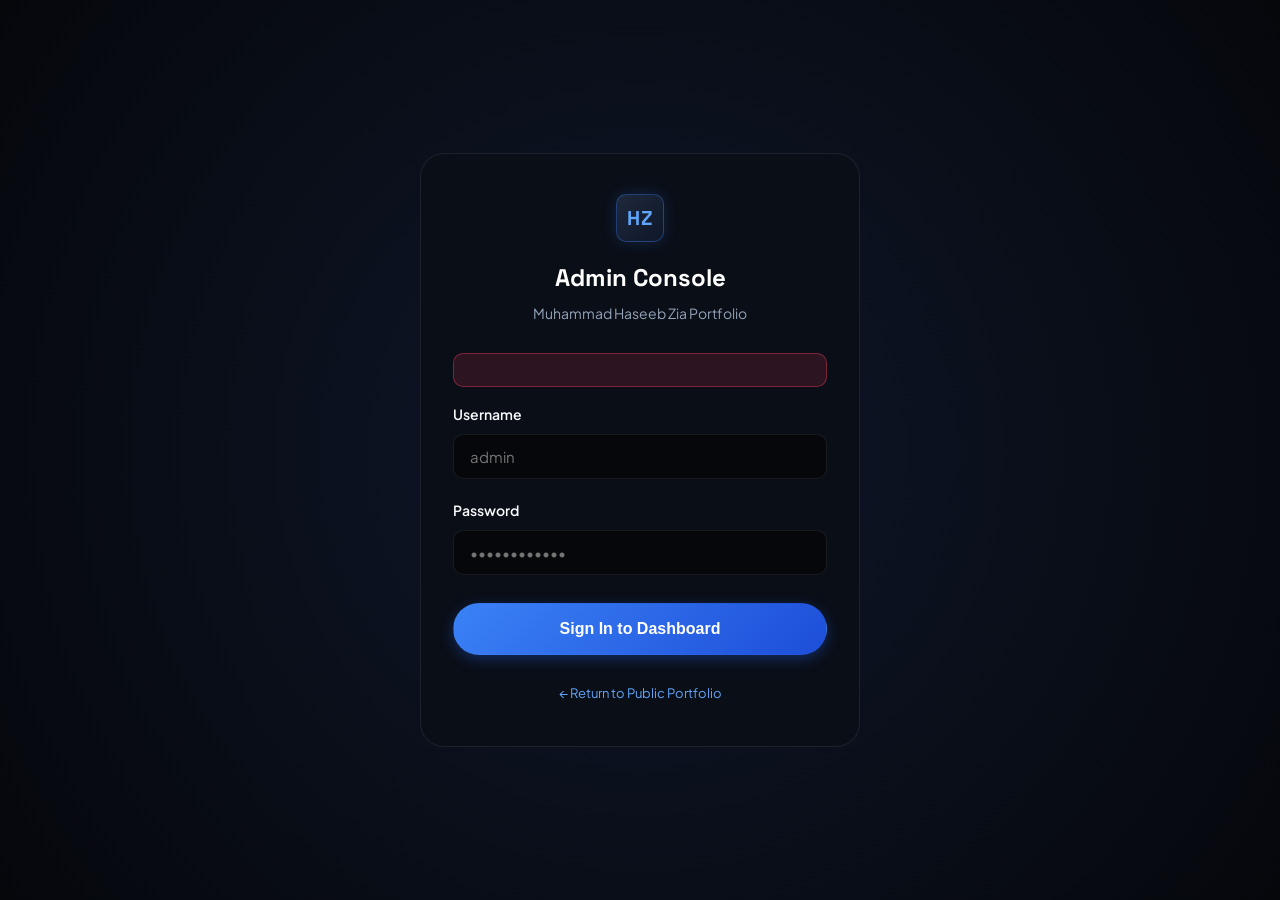
<file: admin.html>
<!DOCTYPE html>
<html lang="en" class="dark">
<head>
  <meta charset="UTF-8" />
  <meta name="viewport" content="width=device-width, initial-scale=1.0" />
  <title>Admin Dashboard | Muhammad Haseeb Zia Portfolio</title>
  <link rel="icon" type="image/svg+xml" href="assets/favicon.svg" />
  <link rel="stylesheet" href="css/design-system.css" />
  <style>
    .admin-container {
      max-width: 1300px;
      margin: 0 auto;
      padding: 24px;
    }
    .metrics-grid {
      display: grid;
      grid-template-columns: repeat(auto-fit, minmax(200px, 1fr));
      gap: 20px;
      margin-bottom: 32px;
    }
    .metric-card {
      background: var(--bg-surface);
      border: 1px solid var(--border-subtle);
      border-radius: var(--radius-md);
      padding: 20px;
      display: flex;
      flex-direction: column;
    }
    .metric-num {
      font-family: var(--font-display);
      font-size: 2rem;
      font-weight: 700;
      color: var(--accent-blue-light);
      margin-top: 4px;
    }
    .metric-title {
      font-size: 0.8125rem;
      text-transform: uppercase;
      letter-spacing: 0.05em;
      color: var(--text-dim);
    }
    .table-container {
      background: var(--bg-surface);
      border: 1px solid var(--border-subtle);
      border-radius: var(--radius-lg);
      overflow-x: auto;
      box-shadow: var(--shadow-sm);
    }
    .action-bar {
      display: flex;
      justify-content: space-between;
      align-items: center;
      margin-bottom: 20px;
      flex-wrap: wrap;
      gap: 16px;
    }
  </style>
</head>
<body class="admin-body">

  <!-- ==================== LOGIN SCREEN ==================== -->
  <div id="admin-login-screen" style="display: flex; min-height: 100vh; align-items: center; justify-content: center; padding: 24px; background: radial-gradient(circle at center, #0F172A 0%, #05070B 100%);">
    <div class="card card-glow" style="width: 100%; max-width: 440px; padding: 40px 32px;">
      <div style="text-align: center; margin-bottom: 28px;">
        <div class="brand-icon" style="margin: 0 auto 16px; width: 48px; height: 48px; font-size: 1.25rem;">HZ</div>
        <h1 style="font-size: 1.5rem; color: #FFFFFF; font-weight: 700;">Admin Console</h1>
        <p style="font-size: 0.875rem; color: var(--text-muted); margin-top: 4px;">Muhammad Haseeb Zia Portfolio</p>
      </div>

      <div id="login-error-msg" class="form-status-banner error" style="margin-bottom: 16px;"></div>

      <form id="admin-login-form">
        <div class="form-group">
          <label for="login-username" class="form-label">Username</label>
          <input type="text" id="login-username" class="form-control" placeholder="admin" required autocomplete="username" />
        </div>
        <div class="form-group">
          <label for="login-password" class="form-label">Password</label>
          <input type="password" id="login-password" class="form-control" placeholder="••••••••••••" required autocomplete="current-password" />
        </div>
        <button type="submit" id="login-submit-btn" class="btn btn-primary btn-lg" style="width: 100%; margin-top: 8px;">
          Sign In to Dashboard
        </button>
      </form>

      <div style="margin-top: 24px; text-align: center;">
        <a href="/" style="font-size: 0.8125rem; color: var(--accent-blue-light); text-decoration: none;">&larr; Return to Public Portfolio</a>
      </div>
    </div>
  </div>

  <!-- ==================== DASHBOARD SCREEN ==================== -->
  <div id="admin-dashboard-screen" style="display: none;">
    <!-- Top Header -->
    <header class="admin-header">
      <div style="display: flex; align-items: center; gap: 14px;">
        <div class="brand-icon" style="width: 36px; height: 36px; font-size: 1rem;">HZ</div>
        <div>
          <span style="font-family: var(--font-display); font-weight: 700; color: #FFFFFF; font-size: 1rem;">Haseeb Zia Admin</span>
          <span style="font-size: 0.75rem; color: #34D399; margin-left: 8px;">● Production Active</span>
        </div>
      </div>

      <div style="display: flex; align-items: center; gap: 16px;">
        <a href="/" target="_blank" class="btn btn-secondary btn-sm">
          <svg width="14" height="14" viewBox="0 0 24 24" fill="none" stroke="currentColor" stroke-width="2">
            <path d="M18 13v6a2 2 0 0 1-2 2H5a2 2 0 0 1-2-2V8a2 2 0 0 1 2-2h6"></path>
            <polyline points="15 3 21 3 21 9"></polyline>
            <line x1="10" y1="14" x2="21" y2="3"></line>
          </svg>
          View Live Portfolio
        </a>
        <div style="font-size: 0.875rem; color: var(--text-muted); display: flex; align-items: center; gap: 8px;">
          <span id="admin-user-display">Admin</span>
          <button id="admin-logout-btn" class="btn btn-sm" style="background: rgba(239, 68, 68, 0.15); color: #FCA5A5; border: 1px solid rgba(239, 68, 68, 0.3);">
            Log Out
          </button>
        </div>
      </div>
    </header>

    <!-- Navigation Tabs -->
    <nav class="admin-tabs" role="tablist">
      <button class="admin-tab active" data-tab="overview" role="tab">
        📊 Overview
      </button>
      <button class="admin-tab" data-tab="projects" role="tab">
        📁 Projects
      </button>
      <button class="admin-tab" data-tab="skills" role="tab">
        ⚡ Skills
      </button>
      <button class="admin-tab" data-tab="experience" role="tab">
        💼 Experience
      </button>
      <button class="admin-tab" data-tab="education" role="tab">
        🎓 Education
      </button>
      <button class="admin-tab" data-tab="messages" role="tab">
        ✉️ Contact Messages <span id="unread-msg-badge" style="display:none; background:#EF4444; color:#fff; font-size:0.6875rem; padding:1px 6px; border-radius:999px;">0</span>
      </button>
      <button class="admin-tab" data-tab="settings" role="tab">
        ⚙️ Site Settings
      </button>
    </nav>

    <!-- Main Container -->
    <main class="admin-container">

      <!-- 1. OVERVIEW TAB -->
      <section id="tab-pane-overview" class="admin-tab-pane active">
        <h2 style="font-size: 1.5rem; color: var(--text-main); margin-bottom: 24px;">Platform Summary & Quick Stats</h2>
        <div class="metrics-grid">
          <div class="metric-card">
            <span class="metric-title">Total Projects</span>
            <span class="metric-num" id="ov-projects">-</span>
          </div>
          <div class="metric-card">
            <span class="metric-title">Core Skills</span>
            <span class="metric-num" id="ov-skills">-</span>
          </div>
          <div class="metric-card">
            <span class="metric-title">Experience Roles</span>
            <span class="metric-num" id="ov-exp">-</span>
          </div>
          <div class="metric-card">
            <span class="metric-title">Education Entries</span>
            <span class="metric-num" id="ov-edu">-</span>
          </div>
          <div class="metric-card">
            <span class="metric-title">Total Inquiries</span>
            <span class="metric-num" id="ov-msgs-total">-</span>
          </div>
          <div class="metric-card" style="border-color: rgba(59, 130, 246, 0.4);">
            <span class="metric-title">Unread Messages</span>
            <span class="metric-num" id="ov-msgs-unread" style="color: #60A5FA;">-</span>
          </div>
        </div>

        <div style="background: var(--bg-surface); border: 1px solid var(--border-subtle); border-radius: var(--radius-lg); padding: 24px;">
          <h3 style="font-size: 1.125rem; color: #FFFFFF; margin-bottom: 12px;">Quick Operations</h3>
          <p style="color: var(--text-muted); font-size: 0.9375rem; margin-bottom: 20px;">
            Use the tabs above to manage all portfolio content in real-time. Any changes made here are instantly committed to SQLite and rendered on the live portfolio.
          </p>
          <div style="display: flex; gap: 12px; flex-wrap: wrap;">
            <button class="btn btn-primary btn-sm" onclick="openAddProjectModal()">+ Add New Project</button>
            <button class="btn btn-secondary btn-sm" onclick="openAddSkillModal()">+ Add New Skill</button>
            <button class="btn btn-secondary btn-sm" onclick="openAddExpModal()">+ Add Experience Role</button>
            <button class="btn btn-secondary btn-sm" onclick="openAddEduModal()">+ Add Education Entry</button>
          </div>
        </div>
      </section>

      <!-- 2. PROJECTS TAB -->
      <section id="tab-pane-projects" class="admin-tab-pane">
        <div class="action-bar">
          <div>
            <h2 style="font-size: 1.5rem; color: var(--text-main);">Projects & Portfolio Work</h2>
            <p style="font-size: 0.875rem; color: var(--text-muted);">Manage portfolio showcase items, featured flags, and placeholder status.</p>
          </div>
          <button class="btn btn-primary" onclick="openAddProjectModal()">+ Add Project</button>
        </div>

        <div class="table-container">
          <table class="admin-table">
            <thead>
              <tr>
                <th>Title</th>
                <th>Category</th>
                <th>Technologies</th>
                <th>Featured</th>
                <th>Status</th>
                <th>Actions</th>
              </tr>
            </thead>
            <tbody id="projects-table-body"></tbody>
          </table>
        </div>
      </section>

      <!-- 3. SKILLS TAB -->
      <section id="tab-pane-skills" class="admin-tab-pane">
        <div class="action-bar">
          <div>
            <h2 style="font-size: 1.5rem; color: var(--text-main);">Skills & Competencies</h2>
            <p style="font-size: 0.875rem; color: var(--text-muted);">Edit skill names, categories, proficiency labels, and descriptions.</p>
          </div>
          <button class="btn btn-primary" onclick="openAddSkillModal()">+ Add Skill</button>
        </div>

        <div class="table-container">
          <table class="admin-table">
            <thead>
              <tr>
                <th>Category</th>
                <th>Skill Name</th>
                <th>Proficiency</th>
                <th>Description</th>
                <th>Actions</th>
              </tr>
            </thead>
            <tbody id="skills-table-body"></tbody>
          </table>
        </div>
      </section>

      <!-- 4. EXPERIENCE TAB -->
      <section id="tab-pane-experience" class="admin-tab-pane">
        <div class="action-bar">
          <div>
            <h2 style="font-size: 1.5rem; color: var(--text-main);">Experience & Leadership</h2>
            <p style="font-size: 0.875rem; color: var(--text-muted);">Update professional and institutional roles, dates, and responsibilities.</p>
          </div>
          <button class="btn btn-primary" onclick="openAddExpModal()">+ Add Experience</button>
        </div>

        <div class="table-container">
          <table class="admin-table">
            <thead>
              <tr>
                <th>Role</th>
                <th>Organization</th>
                <th>Period</th>
                <th>Location</th>
                <th>Actions</th>
              </tr>
            </thead>
            <tbody id="experience-table-body"></tbody>
          </table>
        </div>
      </section>

      <!-- 5. EDUCATION TAB -->
      <section id="tab-pane-education" class="admin-tab-pane">
        <div class="action-bar">
          <div>
            <h2 style="font-size: 1.5rem; color: var(--text-main);">Education & Qualifications</h2>
            <p style="font-size: 0.875rem; color: var(--text-muted);">Manage university studies, CA progression, and academic records.</p>
          </div>
          <button class="btn btn-primary" onclick="openAddEduModal()">+ Add Qualification</button>
        </div>

        <div class="table-container">
          <table class="admin-table">
            <thead>
              <tr>
                <th>Degree / Qualification</th>
                <th>Institution</th>
                <th>Period</th>
                <th>Status / Marks</th>
                <th>Actions</th>
              </tr>
            </thead>
            <tbody id="education-table-body"></tbody>
          </table>
        </div>
      </section>

      <!-- 6. MESSAGES TAB -->
      <section id="tab-pane-messages" class="admin-tab-pane">
        <div class="action-bar">
          <div>
            <h2 style="font-size: 1.5rem; color: var(--text-main);">Client & Visitor Inquiries</h2>
            <p style="font-size: 0.875rem; color: var(--text-muted);">Inquiries submitted through the portfolio contact form.</p>
          </div>
        </div>

        <div class="table-container">
          <table class="admin-table">
            <thead>
              <tr>
                <th>Sender</th>
                <th>Email</th>
                <th>Subject</th>
                <th>Date</th>
                <th>Status</th>
                <th>Actions</th>
              </tr>
            </thead>
            <tbody id="messages-table-body"></tbody>
          </table>
        </div>
      </section>

      <!-- 7. SETTINGS TAB -->
      <section id="tab-pane-settings" class="admin-tab-pane">
        <div class="action-bar">
          <div>
            <h2 style="font-size: 1.5rem; color: var(--text-main);">Global Site Settings & Hero Copy</h2>
            <p style="font-size: 0.875rem; color: var(--text-muted);">Live updates to personal brand headlines, contact channels, and story paragraphs.</p>
          </div>
        </div>

        <div class="card card-glow" style="max-width: 800px;">
          <form id="settings-form">
            <div class="form-group">
              <label for="set-person-name" class="form-label">Full Name</label>
              <input type="text" id="set-person-name" class="form-control" required />
            </div>

            <div class="form-group">
              <label for="set-headline" class="form-label">Professional Headline</label>
              <input type="text" id="set-headline" class="form-control" required />
            </div>

            <div class="form-group">
              <label for="set-tagline" class="form-label">Tagline</label>
              <input type="text" id="set-tagline" class="form-control" />
            </div>

            <div class="form-group">
              <label for="set-hero-intro" class="form-label">Hero Introduction Paragraph</label>
              <textarea id="set-hero-intro" class="form-control" style="min-height: 90px;" required></textarea>
            </div>

            <div style="display: grid; grid-template-columns: 1fr 1fr; gap: 16px;">
              <div class="form-group">
                <label for="set-email" class="form-label">Primary Email</label>
                <input type="email" id="set-email" class="form-control" required />
              </div>
              <div class="form-group">
                <label for="set-phone" class="form-label">Phone & WhatsApp</label>
                <input type="text" id="set-phone" class="form-control" required />
              </div>
            </div>

            <div class="form-group">
              <label for="set-location" class="form-label">Location</label>
              <input type="text" id="set-location" class="form-control" required />
            </div>

            <div class="form-group">
              <label for="set-about-p1" class="form-label">About Story — Paragraph 1</label>
              <textarea id="set-about-p1" class="form-control" style="min-height: 90px;"></textarea>
            </div>

            <div class="form-group">
              <label for="set-about-p2" class="form-label">About Story — Paragraph 2</label>
              <textarea id="set-about-p2" class="form-control" style="min-height: 90px;"></textarea>
            </div>

            <div class="form-group">
              <label for="set-about-p3" class="form-label">About Story — Paragraph 3</label>
              <textarea id="set-about-p3" class="form-control" style="min-height: 90px;"></textarea>
            </div>

            <button type="submit" id="save-settings-btn" class="btn btn-primary btn-lg" style="margin-top: 16px;">
              Save All Changes
            </button>
          </form>
        </div>
      </section>

    </main>
  </div>

  <!-- ==================== MODALS ==================== -->

  <!-- Project Modal -->
  <div id="admin-project-modal" class="modal-backdrop">
    <div class="modal-dialog">
      <div class="modal-header">
        <h3 id="project-modal-title" style="color:#FFF;">Add Project</h3>
        <button class="modal-close" style="background:transparent; border:none; color:var(--text-muted); cursor:pointer; font-size:1.5rem;">&times;</button>
      </div>
      <form id="project-form">
        <div class="modal-body">
          <input type="hidden" id="project-id-input" />
          <div class="form-group">
            <label for="proj-title" class="form-label">Project Title *</label>
            <input type="text" id="proj-title" class="form-control" required />
          </div>
          <div class="form-group">
            <label for="proj-category" class="form-label">Category *</label>
            <input type="text" id="proj-category" class="form-control" placeholder="e.g. Accounting & Finance" required />
          </div>
          <div class="form-group">
            <label for="proj-desc" class="form-label">Description *</label>
            <textarea id="proj-desc" class="form-control" style="min-height:80px;" required></textarea>
          </div>
          <div class="form-group">
            <label for="proj-tech" class="form-label">Technologies (comma separated) *</label>
            <input type="text" id="proj-tech" class="form-control" placeholder="e.g. Microsoft Excel, Formulas, Data Entry" required />
          </div>
          <div class="form-group">
            <label for="proj-image" class="form-label">Image URL / Path</label>
            <input type="text" id="proj-image" class="form-control" placeholder="/assets/project-academic.svg" />
          </div>
          <div style="display:grid; grid-template-columns: 1fr 1fr; gap:16px;">
            <div class="form-group">
              <label for="proj-live" class="form-label">Live URL</label>
              <input type="text" id="proj-live" class="form-control" placeholder="#" />
            </div>
            <div class="form-group">
              <label for="proj-github" class="form-label">GitHub URL</label>
              <input type="text" id="proj-github" class="form-control" placeholder="#" />
            </div>
          </div>
          <div style="display:flex; gap:24px; align-items:center; margin-top:8px;">
            <label style="display:flex; align-items:center; gap:8px; cursor:pointer;">
              <input type="checkbox" id="proj-featured" />
              <span>Mark as Featured</span>
            </label>
            <label style="display:flex; align-items:center; gap:8px; cursor:pointer;">
              <input type="checkbox" id="proj-placeholder" />
              <span>Coming Soon / Placeholder</span>
            </label>
          </div>
          <div class="form-group" style="margin-top:16px;">
            <label for="proj-sort" class="form-label">Sort Order (numeric)</label>
            <input type="number" id="proj-sort" class="form-control" value="0" />
          </div>
        </div>
        <div class="modal-footer">
          <button type="button" class="btn btn-secondary btn-sm modal-close">Cancel</button>
          <button type="submit" class="btn btn-primary btn-sm">Save Project</button>
        </div>
      </form>
    </div>
  </div>

  <!-- Skill Modal -->
  <div id="admin-skill-modal" class="modal-backdrop">
    <div class="modal-dialog">
      <div class="modal-header">
        <h3 id="skill-modal-title" style="color:#FFF;">Add Skill</h3>
        <button class="modal-close" style="background:transparent; border:none; color:var(--text-muted); cursor:pointer; font-size:1.5rem;">&times;</button>
      </div>
      <form id="skill-form">
        <div class="modal-body">
          <input type="hidden" id="skill-id-input" />
          <div class="form-group">
            <label for="skill-cat" class="form-label">Category *</label>
            <select id="skill-cat" class="form-control" required>
              <option value="OFFICE & PRODUCTIVITY">OFFICE & PRODUCTIVITY</option>
              <option value="DIGITAL">DIGITAL</option>
              <option value="PROFESSIONAL">PROFESSIONAL</option>
              <option value="LANGUAGES">LANGUAGES</option>
            </select>
          </div>
          <div class="form-group">
            <label for="skill-name" class="form-label">Skill Name *</label>
            <input type="text" id="skill-name" class="form-control" required />
          </div>
          <div class="form-group">
            <label for="skill-level" class="form-label">Proficiency Level Label *</label>
            <input type="text" id="skill-level" class="form-control" placeholder="e.g. Advanced, Expert, Fluent" required />
          </div>
          <div class="form-group">
            <label for="skill-icon" class="form-label">Icon Name</label>
            <select id="skill-icon" class="form-control">
              <option value="file-text">Document / Word (file-text)</option>
              <option value="table">Table / Excel (table)</option>
              <option value="database">Database / Data Entry (database)</option>
              <option value="cpu">Computer & IT (cpu)</option>
              <option value="video">Video Editing (video)</option>
              <option value="message-square">Communication (message-square)</option>
              <option value="shield">Leadership (shield)</option>
              <option value="users">Teamwork (users)</option>
              <option value="clock">Time Management (clock)</option>
              <option value="globe">Language / Globe (globe)</option>
            </select>
          </div>
          <div class="form-group">
            <label for="skill-desc" class="form-label">Description</label>
            <textarea id="skill-desc" class="form-control" style="min-height:70px;"></textarea>
          </div>
          <div class="form-group">
            <label for="skill-sort" class="form-label">Sort Order</label>
            <input type="number" id="skill-sort" class="form-control" value="0" />
          </div>
        </div>
        <div class="modal-footer">
          <button type="button" class="btn btn-secondary btn-sm modal-close">Cancel</button>
          <button type="submit" class="btn btn-primary btn-sm">Save Skill</button>
        </div>
      </form>
    </div>
  </div>

  <!-- Experience Modal -->
  <div id="admin-exp-modal" class="modal-backdrop">
    <div class="modal-dialog">
      <div class="modal-header">
        <h3 id="exp-modal-title" style="color:#FFF;">Add Experience</h3>
        <button class="modal-close" style="background:transparent; border:none; color:var(--text-muted); cursor:pointer; font-size:1.5rem;">&times;</button>
      </div>
      <form id="exp-form">
        <div class="modal-body">
          <input type="hidden" id="exp-id-input" />
          <div class="form-group">
            <label for="exp-role" class="form-label">Role Title *</label>
            <input type="text" id="exp-role" class="form-control" required />
          </div>
          <div class="form-group">
            <label for="exp-org" class="form-label">Organization *</label>
            <input type="text" id="exp-org" class="form-control" required />
          </div>
          <div style="display:grid; grid-template-columns: 1fr 1fr; gap:16px;">
            <div class="form-group">
              <label for="exp-period" class="form-label">Period / Duration *</label>
              <input type="text" id="exp-period" class="form-control" placeholder="e.g. 2023 – 2024" required />
            </div>
            <div class="form-group">
              <label for="exp-location" class="form-label">Location</label>
              <input type="text" id="exp-location" class="form-control" placeholder="Layyah, Pakistan" />
            </div>
          </div>
          <div class="form-group">
            <label for="exp-badge" class="form-label">Badge Label</label>
            <input type="text" id="exp-badge" class="form-control" placeholder="e.g. Leadership & Management" />
          </div>
          <div class="form-group">
            <label for="exp-resp" class="form-label">Responsibilities (1 per line) *</label>
            <textarea id="exp-resp" class="form-control" style="min-height:100px;" required></textarea>
          </div>
          <div class="form-group">
            <label for="exp-sort" class="form-label">Sort Order</label>
            <input type="number" id="exp-sort" class="form-control" value="0" />
          </div>
        </div>
        <div class="modal-footer">
          <button type="button" class="btn btn-secondary btn-sm modal-close">Cancel</button>
          <button type="submit" class="btn btn-primary btn-sm">Save Experience</button>
        </div>
      </form>
    </div>
  </div>

  <!-- Education Modal -->
  <div id="admin-edu-modal" class="modal-backdrop">
    <div class="modal-dialog">
      <div class="modal-header">
        <h3 id="edu-modal-title" style="color:#FFF;">Add Education</h3>
        <button class="modal-close" style="background:transparent; border:none; color:var(--text-muted); cursor:pointer; font-size:1.5rem;">&times;</button>
      </div>
      <form id="edu-form">
        <div class="modal-body">
          <input type="hidden" id="edu-id-input" />
          <div class="form-group">
            <label for="edu-degree" class="form-label">Degree / Qualification *</label>
            <input type="text" id="edu-degree" class="form-control" required />
          </div>
          <div class="form-group">
            <label for="edu-inst" class="form-label">Institution *</label>
            <input type="text" id="edu-inst" class="form-control" required />
          </div>
          <div style="display:grid; grid-template-columns: 1fr 1fr; gap:16px;">
            <div class="form-group">
              <label for="edu-period" class="form-label">Period *</label>
              <input type="text" id="edu-period" class="form-control" placeholder="e.g. 2026 – Present" required />
            </div>
            <div class="form-group">
              <label for="edu-location" class="form-label">Location</label>
              <input type="text" id="edu-location" class="form-control" placeholder="Multan, Pakistan" />
            </div>
          </div>
          <div style="display:grid; grid-template-columns: 1fr 1fr; gap:16px;">
            <div class="form-group">
              <label for="edu-status" class="form-label">Status</label>
              <input type="text" id="edu-status" class="form-control" placeholder="e.g. 1st Semester • In Progress" />
            </div>
            <div class="form-group">
              <label for="edu-score" class="form-label">Marks / Score</label>
              <input type="text" id="edu-score" class="form-control" placeholder="e.g. 1085 / 1100" />
            </div>
          </div>
          <div class="form-group">
            <label for="edu-desc" class="form-label">Description</label>
            <textarea id="edu-desc" class="form-control" style="min-height:80px;"></textarea>
          </div>
          <div class="form-group">
            <label for="edu-sort" class="form-label">Sort Order</label>
            <input type="number" id="edu-sort" class="form-control" value="0" />
          </div>
        </div>
        <div class="modal-footer">
          <button type="button" class="btn btn-secondary btn-sm modal-close">Cancel</button>
          <button type="submit" class="btn btn-primary btn-sm">Save Qualification</button>
        </div>
      </form>
    </div>
  </div>

  <!-- View Message Modal -->
  <div id="admin-view-message-modal" class="modal-backdrop">
    <div class="modal-dialog">
      <div class="modal-header">
        <h3 style="color:#FFF;">Inquiry Message</h3>
        <button class="modal-close" style="background:transparent; border:none; color:var(--text-muted); cursor:pointer; font-size:1.5rem;">&times;</button>
      </div>
      <div class="modal-body" id="view-message-content"></div>
      <div class="modal-footer">
        <button class="btn btn-secondary btn-sm modal-close">Close</button>
      </div>
    </div>
  </div>

  <!-- Admin Scripts -->
  <script src="js/admin.js"></script>
</body>
</html>
</file>
<file: css/design-system.css>
/* ==========================================================================
   MUHAMMAD HASEEB ZIA — PREMIUM PORTFOLIO DESIGN SYSTEM
   Aesthetic: Dark Luxury + Modern Professional
   Built with UI/UX Pro Max Design Intelligence & 21st UI Standards
   ========================================================================== */

@import url('https://fonts.googleapis.com/css2?family=Plus+Jakarta+Sans:wght@300;400;500;600;700;800&family=Space+Grotesk:wght@500;600;700&display=swap');

/* --- Root Design Tokens --- */
:root {
  /* Dark Luxury Base */
  --bg-deep: #05070B;
  --bg-surface: #0A0E17;
  --bg-surface-elevated: #101623;
  --bg-surface-hover: #161F32;
  --bg-glass: rgba(10, 14, 23, 0.75);
  --bg-glass-elevated: rgba(16, 22, 35, 0.85);

  /* Accents & Brand Blue (Inspired by CV) */
  --accent-blue: #3B82F6;
  --accent-blue-hover: #2563EB;
  --accent-blue-deep: #1D4ED8;
  --accent-blue-light: #60A5FA;
  --accent-blue-glow: rgba(59, 130, 246, 0.25);
  --accent-cyan: #38BDF8;
  --accent-emerald: #10B981;
  --accent-amber: #F59E0B;
  --accent-rose: #F43F5E;

  /* Typography Colors */
  --text-main: #F8FAFC;
  --text-body: #CBD5E1;
  --text-muted: #94A3B8;
  --text-dim: #64748B;
  --text-on-accent: #FFFFFF;

  /* Borders & Dividers */
  --border-subtle: rgba(255, 255, 255, 0.08);
  --border-medium: rgba(255, 255, 255, 0.14);
  --border-accent: rgba(59, 130, 246, 0.35);
  --border-accent-strong: rgba(59, 130, 246, 0.7);

  /* Shadow Tiers */
  --shadow-sm: 0 2px 8px rgba(0, 0, 0, 0.4);
  --shadow-md: 0 10px 25px -5px rgba(0, 0, 0, 0.6), 0 8px 10px -6px rgba(0, 0, 0, 0.5);
  --shadow-lg: 0 20px 35px -10px rgba(0, 0, 0, 0.7), 0 10px 20px -5px rgba(0, 0, 0, 0.5);
  --shadow-blue-glow: 0 0 35px -5px rgba(59, 130, 246, 0.3);

  /* Radius Scale */
  --radius-xs: 6px;
  --radius-sm: 10px;
  --radius-md: 16px;
  --radius-lg: 24px;
  --radius-full: 9999px;

  /* Typography Scales */
  --font-sans: 'Plus Jakarta Sans', system-ui, -apple-system, sans-serif;
  --font-display: 'Space Grotesk', 'Plus Jakarta Sans', sans-serif;

  /* Transitions */
  --ease-spring: cubic-bezier(0.16, 1, 0.3, 1);
  --ease-smooth: cubic-bezier(0.4, 0, 0.2, 1);
  --transition-fast: 150ms var(--ease-smooth);
  --transition-normal: 250ms var(--ease-smooth);
  --transition-spring: 400ms var(--ease-spring);

  /* Layout Container */
  --container-max: 1240px;
  --header-height: 76px;
}

/* --- Global Reset & Foundation --- */
*, *::before, *::after {
  box-sizing: border-box;
  margin: 0;
  padding: 0;
  -webkit-font-smoothing: antialiased;
  -moz-osx-font-smoothing: grayscale;
}

html {
  font-size: 16px;
  scroll-behavior: smooth;
  color-scheme: dark;
  background-color: var(--bg-deep);
}

body {
  font-family: var(--font-sans);
  background-color: var(--bg-deep);
  color: var(--text-body);
  line-height: 1.65;
  overflow-x: hidden;
  position: relative;
  min-height: 100vh;
}

/* Custom Scrollbar */
::-webkit-scrollbar {
  width: 8px;
}
::-webkit-scrollbar-track {
  background: var(--bg-deep);
}
::-webkit-scrollbar-thumb {
  background: #1E293B;
  border-radius: var(--radius-full);
}
::-webkit-scrollbar-thumb:hover {
  background: var(--accent-blue);
}

/* Focus Accessibility */
:focus-visible {
  outline: 2px solid var(--accent-blue);
  outline-offset: 3px;
}

/* Selection */
::selection {
  background: var(--accent-blue-deep);
  color: #FFFFFF;
}

/* --- Background Ambient Atmosphere --- */
.ambient-bg {
  position: fixed;
  inset: 0;
  z-index: -1;
  pointer-events: none;
  overflow: hidden;
}

.ambient-orb {
  position: absolute;
  border-radius: 50%;
  filter: blur(120px);
  opacity: 0.18;
}

.orb-primary {
  top: -10%;
  left: 20%;
  width: 600px;
  height: 600px;
  background: radial-gradient(circle, #3B82F6 0%, rgba(59, 130, 246, 0) 70%);
}

.orb-secondary {
  top: 45%;
  right: -5%;
  width: 500px;
  height: 500px;
  background: radial-gradient(circle, #1E3A8A 0%, rgba(30, 58, 138, 0) 70%);
  opacity: 0.15;
}

.orb-tertiary {
  bottom: 5%;
  left: -10%;
  width: 550px;
  height: 550px;
  background: radial-gradient(circle, #1E293B 0%, rgba(30, 41, 59, 0) 70%);
  opacity: 0.2;
}

/* Subtle Grid Texture */
.grid-overlay {
  position: absolute;
  inset: 0;
  background-image: 
    linear-gradient(to right, rgba(255, 255, 255, 0.02) 1px, transparent 1px),
    linear-gradient(to bottom, rgba(255, 255, 255, 0.02) 1px, transparent 1px);
  background-size: 48px 48px;
  mask-image: radial-gradient(circle at 50% 30%, black 40%, transparent 85%);
  -webkit-mask-image: radial-gradient(circle at 50% 30%, black 40%, transparent 85%);
}

/* --- Container & Layout --- */
.container {
  width: 100%;
  max-width: var(--container-max);
  margin-left: auto;
  margin-right: auto;
  padding-left: 24px;
  padding-right: 24px;
}

@media (max-width: 640px) {
  .container {
    padding-left: 16px;
    padding-right: 16px;
  }
}

.section {
  padding-top: 100px;
  padding-bottom: 100px;
  position: relative;
}

@media (max-width: 768px) {
  .section {
    padding-top: 64px;
    padding-bottom: 64px;
  }
}

/* --- Section Headers --- */
.section-header {
  text-align: center;
  max-width: 720px;
  margin: 0 auto 60px;
}

.section-tag {
  display: inline-flex;
  align-items: center;
  gap: 8px;
  padding: 6px 14px;
  border-radius: var(--radius-full);
  background: rgba(59, 130, 246, 0.1);
  border: 1px solid var(--border-accent);
  color: var(--accent-blue-light);
  font-size: 0.8125rem;
  font-weight: 600;
  letter-spacing: 0.08em;
  text-transform: uppercase;
  margin-bottom: 16px;
}

.section-tag svg {
  width: 14px;
  height: 14px;
}

.section-title {
  font-family: var(--font-display);
  font-size: 2.5rem;
  font-weight: 700;
  color: var(--text-main);
  letter-spacing: -0.025em;
  line-height: 1.2;
  margin-bottom: 16px;
}

@media (max-width: 768px) {
  .section-title {
    font-size: 1.875rem;
  }
}

.section-subtitle {
  font-size: 1.0625rem;
  color: var(--text-muted);
  line-height: 1.6;
}

/* --- Typography Helpers --- */
h1, h2, h3, h4, h5, h6 {
  color: var(--text-main);
  font-family: var(--font-display);
}

.text-gradient {
  background: linear-gradient(135deg, #FFFFFF 20%, #93C5FD 70%, #3B82F6 100%);
  -webkit-background-clip: text;
  -webkit-text-fill-color: transparent;
}

.text-blue {
  color: var(--accent-blue-light);
}

/* --- Navigation Header --- */
.site-header {
  position: fixed;
  top: 0;
  left: 0;
  right: 0;
  height: var(--header-height);
  z-index: 100;
  background: rgba(5, 7, 11, 0.8);
  backdrop-filter: blur(16px);
  -webkit-backdrop-filter: blur(16px);
  border-bottom: 1px solid var(--border-subtle);
  transition: all var(--transition-normal);
}

.site-header.scrolled {
  background: rgba(5, 7, 11, 0.94);
  box-shadow: 0 10px 30px -10px rgba(0, 0, 0, 0.7);
  border-bottom-color: var(--border-medium);
}

.nav-wrapper {
  display: flex;
  align-items: center;
  justify-content: space-between;
  height: 100%;
}

.brand-logo {
  display: flex;
  align-items: center;
  gap: 12px;
  text-decoration: none;
  color: var(--text-main);
}

.brand-icon {
  width: 40px;
  height: 40px;
  border-radius: var(--radius-sm);
  background: linear-gradient(135deg, #1E293B 0%, #0F172A 100%);
  border: 1px solid var(--border-accent);
  display: flex;
  align-items: center;
  justify-content: center;
  color: var(--accent-blue-light);
  font-family: var(--font-display);
  font-weight: 800;
  font-size: 1.125rem;
  letter-spacing: 0.5px;
  box-shadow: 0 0 15px rgba(59, 130, 246, 0.2);
}

.brand-text {
  display: flex;
  flex-direction: column;
}

.brand-name {
  font-family: var(--font-display);
  font-weight: 700;
  font-size: 1rem;
  letter-spacing: -0.01em;
  color: var(--text-main);
}

.brand-meta {
  font-size: 0.75rem;
  color: var(--accent-blue-light);
  font-weight: 500;
}

.nav-links {
  display: flex;
  align-items: center;
  gap: 8px;
  list-style: none;
}

.nav-link {
  display: inline-flex;
  align-items: center;
  padding: 8px 14px;
  font-size: 0.875rem;
  font-weight: 500;
  color: var(--text-muted);
  text-decoration: none;
  border-radius: var(--radius-full);
  transition: all var(--transition-fast);
}

.nav-link:hover, .nav-link.active {
  color: var(--text-main);
  background: rgba(255, 255, 255, 0.06);
}

.nav-link.active {
  color: var(--accent-blue-light);
  font-weight: 600;
}

.nav-actions {
  display: flex;
  align-items: center;
  gap: 12px;
}

/* Mobile Toggle */
.mobile-nav-toggle {
  display: none;
  background: transparent;
  border: 1px solid var(--border-subtle);
  border-radius: var(--radius-sm);
  color: var(--text-main);
  padding: 8px;
  cursor: pointer;
  align-items: center;
  justify-content: center;
}

@media (max-width: 991px) {
  .nav-links {
    display: none;
  }
  .mobile-nav-toggle {
    display: flex;
  }
}

/* Mobile Navigation Drawer */
.mobile-drawer {
  position: fixed;
  inset: 0;
  z-index: 99;
  background: rgba(5, 7, 11, 0.95);
  backdrop-filter: blur(20px);
  -webkit-backdrop-filter: blur(20px);
  display: flex;
  flex-direction: column;
  padding: calc(var(--header-height) + 24px) 24px 32px;
  transform: translateY(-100%);
  transition: transform 350ms var(--ease-spring);
  pointer-events: none;
}

.mobile-drawer.open {
  transform: translateY(0);
  pointer-events: auto;
}

.mobile-links {
  display: flex;
  flex-direction: column;
  gap: 8px;
  list-style: none;
  margin-bottom: 24px;
}

.mobile-link {
  display: flex;
  align-items: center;
  justify-content: space-between;
  padding: 14px 18px;
  border-radius: var(--radius-md);
  font-size: 1.125rem;
  font-weight: 600;
  color: var(--text-main);
  text-decoration: none;
  background: var(--bg-surface);
  border: 1px solid var(--border-subtle);
}

.mobile-link:hover, .mobile-link.active {
  background: var(--bg-surface-elevated);
  border-color: var(--border-accent);
  color: var(--accent-blue-light);
}

/* --- Buttons & CTAs --- */
.btn {
  display: inline-flex;
  align-items: center;
  justify-content: center;
  gap: 8px;
  padding: 12px 22px;
  font-size: 0.9375rem;
  font-weight: 600;
  text-decoration: none;
  border-radius: var(--radius-full);
  cursor: pointer;
  transition: all var(--transition-fast);
  border: 1px solid transparent;
  white-space: nowrap;
}

.btn-primary {
  background: linear-gradient(135deg, var(--accent-blue) 0%, var(--accent-blue-deep) 100%);
  color: #FFFFFF;
  box-shadow: 0 4px 14px rgba(37, 99, 235, 0.35);
}

.btn-primary:hover {
  background: linear-gradient(135deg, #4F46E5 0%, #2563EB 100%);
  transform: translateY(-2px);
  box-shadow: 0 8px 24px rgba(37, 99, 235, 0.45);
}

.btn-secondary {
  background: rgba(255, 255, 255, 0.05);
  border-color: var(--border-subtle);
  color: var(--text-main);
  backdrop-filter: blur(8px);
}

.btn-secondary:hover {
  background: rgba(255, 255, 255, 0.1);
  border-color: var(--border-medium);
  transform: translateY(-2px);
  color: #FFFFFF;
}

.btn-outline-blue {
  background: rgba(59, 130, 246, 0.08);
  border-color: var(--border-accent);
  color: var(--accent-blue-light);
}

.btn-outline-blue:hover {
  background: var(--accent-blue);
  color: #FFFFFF;
  border-color: var(--accent-blue);
  box-shadow: 0 4px 18px rgba(59, 130, 246, 0.35);
  transform: translateY(-2px);
}

.btn-sm {
  padding: 8px 16px;
  font-size: 0.8125rem;
}

.btn-lg {
  padding: 16px 30px;
  font-size: 1rem;
}

/* --- Cards & Glass Surfaces --- */
.card {
  background: var(--bg-surface);
  border: 1px solid var(--border-subtle);
  border-radius: var(--radius-lg);
  padding: 32px;
  position: relative;
  overflow: hidden;
  transition: all var(--transition-normal);
}

.card:hover {
  border-color: var(--border-medium);
  transform: translateY(-3px);
  box-shadow: var(--shadow-md);
}

.card-elevated {
  background: var(--bg-surface-elevated);
}

.card-glass {
  background: var(--bg-glass);
  backdrop-filter: blur(16px);
  -webkit-backdrop-filter: blur(16px);
}

/* Card Glow Effect */
.card-glow {
  position: relative;
}

.card-glow::before {
  content: '';
  position: absolute;
  top: 0;
  left: 0;
  right: 0;
  height: 1px;
  background: linear-gradient(90deg, transparent, rgba(59, 130, 246, 0.5), transparent);
  opacity: 0;
  transition: opacity var(--transition-normal);
}

.card-glow:hover::before {
  opacity: 1;
}

/* --- Hero Section --- */
.hero-section {
  min-height: 90vh;
  padding-top: calc(var(--header-height) + 40px);
  padding-bottom: 80px;
  display: flex;
  align-items: center;
  position: relative;
}

.hero-grid {
  display: grid;
  grid-template-columns: 1.15fr 0.85fr;
  gap: 48px;
  align-items: center;
}

@media (max-width: 991px) {
  .hero-grid {
    grid-template-columns: 1fr;
    text-align: center;
    gap: 40px;
  }
}

.hero-badge-pill {
  display: inline-flex;
  align-items: center;
  gap: 10px;
  padding: 8px 16px;
  background: rgba(16, 22, 35, 0.7);
  border: 1px solid var(--border-accent);
  border-radius: var(--radius-full);
  margin-bottom: 24px;
}

.status-dot {
  width: 8px;
  height: 8px;
  border-radius: 50%;
  background-color: var(--accent-emerald);
  box-shadow: 0 0 10px var(--accent-emerald);
  animation: pulse-dot 2s infinite ease-in-out;
}

@keyframes pulse-dot {
  0%, 100% { opacity: 1; transform: scale(1); }
  50% { opacity: 0.5; transform: scale(0.85); }
}

.hero-badge-text {
  font-size: 0.8125rem;
  color: var(--accent-blue-light);
  font-weight: 600;
  letter-spacing: 0.02em;
}

.hero-title {
  font-family: var(--font-display);
  font-size: 3.5rem;
  font-weight: 800;
  line-height: 1.1;
  letter-spacing: -0.03em;
  color: var(--text-main);
  margin-bottom: 16px;
}

@media (max-width: 768px) {
  .hero-title {
    font-size: 2.5rem;
  }
}

.hero-headline {
  font-size: 1.25rem;
  font-weight: 600;
  color: var(--accent-blue-light);
  margin-bottom: 20px;
  display: flex;
  align-items: center;
  gap: 8px;
  flex-wrap: wrap;
}

@media (max-width: 991px) {
  .hero-headline {
    justify-content: center;
  }
}

.hero-intro {
  font-size: 1.0625rem;
  color: var(--text-muted);
  line-height: 1.7;
  margin-bottom: 32px;
  max-width: 600px;
}

@media (max-width: 991px) {
  .hero-intro {
    margin-left: auto;
    margin-right: auto;
  }
}

.hero-cta-group {
  display: flex;
  align-items: center;
  gap: 16px;
  flex-wrap: wrap;
  margin-bottom: 40px;
}

@media (max-width: 991px) {
  .hero-cta-group {
    justify-content: center;
  }
}

/* Quick Metrics Bar */
.hero-highlights {
  display: grid;
  grid-template-columns: repeat(4, 1fr);
  gap: 16px;
  padding-top: 32px;
  border-top: 1px solid var(--border-subtle);
}

@media (max-width: 640px) {
  .hero-highlights {
    grid-template-columns: repeat(2, 1fr);
    gap: 16px;
  }
}

.highlight-item {
  display: flex;
  flex-direction: column;
}

.highlight-value {
  font-family: var(--font-display);
  font-size: 1.5rem;
  font-weight: 700;
  color: var(--text-main);
}

.highlight-label {
  font-size: 0.75rem;
  color: var(--text-muted);
  text-transform: uppercase;
  letter-spacing: 0.05em;
  margin-top: 4px;
}

/* --- Hero Interactive Visual Element --- */
.hero-visual-container {
  position: relative;
  width: 100%;
  aspect-ratio: 1 / 1;
  max-width: 480px;
  margin: 0 auto;
}

.interactive-canvas-wrapper {
  position: relative;
  width: 100%;
  height: 100%;
  border-radius: var(--radius-lg);
  background: radial-gradient(circle at center, #101625 0%, #06090E 100%);
  border: 1px solid var(--border-accent);
  box-shadow: var(--shadow-lg), var(--shadow-blue-glow);
  overflow: hidden;
  display: flex;
  align-items: center;
  justify-content: center;
}

#hero-canvas {
  width: 100%;
  height: 100%;
  display: block;
}

.canvas-overlay-content {
  position: absolute;
  inset: 0;
  pointer-events: none;
  display: flex;
  flex-direction: column;
  justify-content: space-between;
  padding: 24px;
}

.canvas-header-tag {
  align-self: flex-start;
  padding: 4px 10px;
  background: rgba(10, 14, 23, 0.85);
  border: 1px solid var(--border-accent);
  border-radius: var(--radius-full);
  font-size: 0.75rem;
  font-weight: 600;
  color: var(--accent-blue-light);
  letter-spacing: 0.05em;
}

.canvas-footer-stats {
  background: rgba(10, 14, 23, 0.85);
  border: 1px solid var(--border-subtle);
  border-radius: var(--radius-md);
  padding: 12px 16px;
  display: flex;
  justify-content: space-between;
  align-items: center;
  backdrop-filter: blur(12px);
}

.canvas-metric-item {
  display: flex;
  flex-direction: column;
}

.metric-title {
  font-size: 0.6875rem;
  color: var(--text-dim);
  text-transform: uppercase;
  font-weight: 600;
}

.metric-data {
  font-size: 0.875rem;
  font-weight: 700;
  color: var(--text-main);
}

/* --- About Section --- */
.about-grid {
  display: grid;
  grid-template-columns: 1fr 1fr;
  gap: 40px;
}

@media (max-width: 991px) {
  .about-grid {
    grid-template-columns: 1fr;
  }
}

.about-story-p {
  font-size: 1.0625rem;
  color: var(--text-body);
  line-height: 1.8;
  margin-bottom: 20px;
}

.about-cards-grid {
  display: grid;
  grid-template-columns: 1fr 1fr;
  gap: 20px;
}

@media (max-width: 640px) {
  .about-cards-grid {
    grid-template-columns: 1fr;
  }
}

.about-feature-card {
  background: var(--bg-surface);
  border: 1px solid var(--border-subtle);
  border-radius: var(--radius-md);
  padding: 24px;
  transition: all var(--transition-normal);
}

.about-feature-card:hover {
  border-color: var(--border-accent);
  background: var(--bg-surface-elevated);
}

.feature-icon-wrap {
  width: 44px;
  height: 44px;
  border-radius: var(--radius-sm);
  background: rgba(59, 130, 246, 0.1);
  border: 1px solid var(--border-accent);
  color: var(--accent-blue-light);
  display: flex;
  align-items: center;
  justify-content: center;
  margin-bottom: 16px;
}

.feature-icon-wrap svg {
  width: 22px;
  height: 22px;
}

.feature-card-title {
  font-size: 1.125rem;
  font-weight: 700;
  color: var(--text-main);
  margin-bottom: 8px;
}

.feature-card-desc {
  font-size: 0.875rem;
  color: var(--text-muted);
  line-height: 1.6;
}

/* --- Education & Qualifications Timeline --- */
.timeline-wrapper {
  position: relative;
  max-width: 860px;
  margin: 0 auto;
}

.timeline-line {
  position: absolute;
  left: 28px;
  top: 20px;
  bottom: 20px;
  width: 2px;
  background: linear-gradient(to bottom, var(--accent-blue) 0%, rgba(59, 130, 246, 0.1) 100%);
}

@media (max-width: 640px) {
  .timeline-line {
    left: 18px;
  }
}

.timeline-item {
  position: relative;
  padding-left: 72px;
  margin-bottom: 40px;
}

.timeline-item:last-child {
  margin-bottom: 0;
}

@media (max-width: 640px) {
  .timeline-item {
    padding-left: 50px;
  }
}

.timeline-node {
  position: absolute;
  left: 17px;
  top: 24px;
  width: 24px;
  height: 24px;
  border-radius: 50%;
  background: var(--bg-deep);
  border: 3px solid var(--accent-blue);
  box-shadow: 0 0 14px var(--accent-blue);
  z-index: 2;
  transition: transform var(--transition-fast);
}

@media (max-width: 640px) {
  .timeline-node {
    left: 7px;
  }
}

.timeline-item:hover .timeline-node {
  transform: scale(1.25);
  background: var(--accent-blue-light);
}

.timeline-card {
  background: var(--bg-surface);
  border: 1px solid var(--border-subtle);
  border-radius: var(--radius-lg);
  padding: 28px;
  transition: all var(--transition-normal);
}

.timeline-card:hover {
  border-color: var(--border-accent);
  background: var(--bg-surface-elevated);
  box-shadow: var(--shadow-md);
  transform: translateX(4px);
}

.timeline-card-header {
  display: flex;
  justify-content: space-between;
  align-items: flex-start;
  flex-wrap: wrap;
  gap: 12px;
  margin-bottom: 12px;
}

.timeline-degree {
  font-size: 1.375rem;
  font-weight: 700;
  color: var(--text-main);
}

.timeline-period {
  font-size: 0.8125rem;
  font-weight: 600;
  padding: 4px 12px;
  border-radius: var(--radius-full);
  background: rgba(255, 255, 255, 0.05);
  border: 1px solid var(--border-subtle);
  color: var(--accent-blue-light);
}

.timeline-institution {
  font-size: 1rem;
  color: var(--text-body);
  font-weight: 600;
  margin-bottom: 8px;
  display: flex;
  align-items: center;
  gap: 6px;
}

.timeline-institution svg {
  color: var(--text-dim);
}

.timeline-status-badge {
  display: inline-flex;
  align-items: center;
  gap: 6px;
  padding: 4px 10px;
  background: rgba(16, 185, 129, 0.1);
  border: 1px solid rgba(16, 185, 129, 0.25);
  color: #34D399;
  border-radius: var(--radius-xs);
  font-size: 0.75rem;
  font-weight: 600;
  margin-bottom: 12px;
}

.timeline-desc {
  font-size: 0.9375rem;
  color: var(--text-muted);
  line-height: 1.65;
}

/* --- Experience Section --- */
.experience-grid {
  display: grid;
  grid-template-columns: repeat(3, 1fr);
  gap: 28px;
}

@media (max-width: 1024px) {
  .experience-grid {
    grid-template-columns: 1fr;
    gap: 24px;
  }
}

.experience-card {
  background: var(--bg-surface);
  border: 1px solid var(--border-subtle);
  border-radius: var(--radius-lg);
  padding: 32px 28px;
  display: flex;
  flex-direction: column;
  transition: all var(--transition-normal);
}

.experience-card:hover {
  border-color: var(--border-accent);
  background: var(--bg-surface-elevated);
  transform: translateY(-4px);
  box-shadow: var(--shadow-md);
}

.exp-badge {
  align-self: flex-start;
  padding: 4px 12px;
  border-radius: var(--radius-full);
  background: rgba(59, 130, 246, 0.1);
  border: 1px solid var(--border-accent);
  color: var(--accent-blue-light);
  font-size: 0.75rem;
  font-weight: 600;
  text-transform: uppercase;
  letter-spacing: 0.05em;
  margin-bottom: 18px;
}

.exp-role {
  font-size: 1.3125rem;
  font-weight: 700;
  color: var(--text-main);
  margin-bottom: 6px;
}

.exp-org {
  font-size: 0.9375rem;
  font-weight: 600;
  color: var(--text-body);
  margin-bottom: 16px;
  display: flex;
  align-items: center;
  gap: 6px;
}

.exp-bullet-list {
  list-style: none;
  display: flex;
  flex-direction: column;
  gap: 12px;
  margin-top: 16px;
  flex: 1;
}

.exp-bullet-item {
  position: relative;
  padding-left: 20px;
  font-size: 0.875rem;
  color: var(--text-muted);
  line-height: 1.6;
}

.exp-bullet-item::before {
  content: '▹';
  position: absolute;
  left: 0;
  top: 0;
  color: var(--accent-blue-light);
  font-size: 1rem;
}

/* --- Skills Section --- */
.skills-filter-nav {
  display: flex;
  justify-content: center;
  gap: 10px;
  flex-wrap: wrap;
  margin-bottom: 40px;
}

.filter-btn {
  padding: 8px 18px;
  border-radius: var(--radius-full);
  background: var(--bg-surface);
  border: 1px solid var(--border-subtle);
  color: var(--text-muted);
  font-size: 0.875rem;
  font-weight: 600;
  cursor: pointer;
  transition: all var(--transition-fast);
}

.filter-btn:hover, .filter-btn.active {
  background: rgba(59, 130, 246, 0.15);
  border-color: var(--accent-blue);
  color: #FFFFFF;
}

.skills-grid {
  display: grid;
  grid-template-columns: repeat(auto-fill, minmax(280px, 1fr));
  gap: 20px;
}

.skill-card {
  background: var(--bg-surface);
  border: 1px solid var(--border-subtle);
  border-radius: var(--radius-md);
  padding: 24px;
  transition: all var(--transition-normal);
  display: flex;
  flex-direction: column;
}

.skill-card:hover {
  border-color: var(--border-accent);
  background: var(--bg-surface-elevated);
  transform: translateY(-2px);
}

.skill-card-top {
  display: flex;
  align-items: center;
  justify-content: space-between;
  margin-bottom: 14px;
}

.skill-icon {
  width: 40px;
  height: 40px;
  border-radius: var(--radius-sm);
  background: rgba(59, 130, 246, 0.1);
  border: 1px solid var(--border-accent);
  color: var(--accent-blue-light);
  display: flex;
  align-items: center;
  justify-content: center;
}

.skill-icon svg {
  width: 20px;
  height: 20px;
}

.skill-tier {
  font-size: 0.75rem;
  font-weight: 600;
  padding: 4px 10px;
  border-radius: var(--radius-full);
  background: rgba(255, 255, 255, 0.05);
  border: 1px solid var(--border-subtle);
  color: var(--text-muted);
}

.skill-name {
  font-size: 1.125rem;
  font-weight: 700;
  color: var(--text-main);
  margin-bottom: 6px;
}

.skill-desc {
  font-size: 0.84375rem;
  color: var(--text-muted);
  line-height: 1.55;
}

/* --- Services Section --- */
.services-grid {
  display: grid;
  grid-template-columns: repeat(auto-fit, minmax(320px, 1fr));
  gap: 24px;
}

.service-card {
  background: var(--bg-surface);
  border: 1px solid var(--border-subtle);
  border-radius: var(--radius-lg);
  padding: 32px 28px;
  display: flex;
  flex-direction: column;
  transition: all var(--transition-normal);
}

.service-card:hover {
  border-color: var(--border-accent);
  background: var(--bg-surface-elevated);
  transform: translateY(-4px);
  box-shadow: var(--shadow-md);
}

.service-header {
  display: flex;
  align-items: center;
  gap: 16px;
  margin-bottom: 20px;
}

.service-icon {
  width: 48px;
  height: 48px;
  border-radius: var(--radius-md);
  background: rgba(59, 130, 246, 0.12);
  border: 1px solid var(--border-accent);
  color: var(--accent-blue-light);
  display: flex;
  align-items: center;
  justify-content: center;
  flex-shrink: 0;
}

.service-title {
  font-size: 1.25rem;
  font-weight: 700;
  color: var(--text-main);
}

.service-desc {
  font-size: 0.9375rem;
  color: var(--text-muted);
  line-height: 1.6;
  margin-bottom: 20px;
}

.service-deliverables {
  list-style: none;
  display: flex;
  flex-direction: column;
  gap: 10px;
  margin-bottom: 24px;
  flex: 1;
}

.deliverable-item {
  display: flex;
  align-items: center;
  gap: 10px;
  font-size: 0.875rem;
  color: var(--text-body);
}

.deliverable-item svg {
  color: var(--accent-blue-light);
  width: 16px;
  height: 16px;
  flex-shrink: 0;
}

/* --- Projects Section --- */
.projects-grid {
  display: grid;
  grid-template-columns: repeat(auto-fit, minmax(340px, 1fr));
  gap: 32px;
}

.project-card {
  background: var(--bg-surface);
  border: 1px solid var(--border-subtle);
  border-radius: var(--radius-lg);
  overflow: hidden;
  display: flex;
  flex-direction: column;
  transition: all var(--transition-normal);
}

.project-card:hover {
  border-color: var(--border-accent);
  transform: translateY(-4px);
  box-shadow: var(--shadow-lg);
}

.project-preview-wrap {
  width: 100%;
  aspect-ratio: 16 / 9;
  background: #020408;
  position: relative;
  overflow: hidden;
  display: flex;
  align-items: center;
  justify-content: center;
  border-bottom: 1px solid var(--border-subtle);
}

.project-preview-img {
  width: 100%;
  height: 100%;
  object-fit: cover;
  transition: transform 500ms var(--ease-spring);
}

.project-card:hover .project-preview-img {
  transform: scale(1.05);
}

.project-badge-bar {
  position: absolute;
  top: 14px;
  left: 14px;
  right: 14px;
  display: flex;
  justify-content: space-between;
  pointer-events: none;
}

.status-pill-coming {
  padding: 4px 10px;
  background: rgba(15, 23, 42, 0.85);
  border: 1px solid var(--border-medium);
  border-radius: var(--radius-full);
  color: #FBBF24;
  font-size: 0.75rem;
  font-weight: 600;
  backdrop-filter: blur(8px);
}

.featured-pill {
  padding: 4px 10px;
  background: rgba(37, 99, 235, 0.85);
  border-radius: var(--radius-full);
  color: #FFFFFF;
  font-size: 0.75rem;
  font-weight: 600;
}

.project-body {
  padding: 24px;
  display: flex;
  flex-direction: column;
  flex: 1;
}

.project-category {
  font-size: 0.75rem;
  font-weight: 600;
  text-transform: uppercase;
  color: var(--accent-blue-light);
  letter-spacing: 0.05em;
  margin-bottom: 8px;
}

.project-title {
  font-size: 1.25rem;
  font-weight: 700;
  color: var(--text-main);
  margin-bottom: 10px;
}

.project-desc {
  font-size: 0.875rem;
  color: var(--text-muted);
  line-height: 1.6;
  margin-bottom: 20px;
  flex: 1;
}

.project-tags {
  display: flex;
  flex-wrap: wrap;
  gap: 8px;
  margin-bottom: 20px;
}

.tech-tag {
  font-size: 0.75rem;
  padding: 4px 10px;
  border-radius: var(--radius-xs);
  background: rgba(255, 255, 255, 0.04);
  border: 1px solid var(--border-subtle);
  color: var(--text-body);
}

.project-actions {
  display: flex;
  align-items: center;
  gap: 12px;
}

/* --- Contact Section --- */
.contact-grid {
  display: grid;
  grid-template-columns: 0.9fr 1.1fr;
  gap: 48px;
  align-items: flex-start;
}

@media (max-width: 991px) {
  .contact-grid {
    grid-template-columns: 1fr;
  }
}

.contact-info-card {
  background: var(--bg-surface);
  border: 1px solid var(--border-subtle);
  border-radius: var(--radius-lg);
  padding: 36px 32px;
}

.contact-detail-list {
  list-style: none;
  display: flex;
  flex-direction: column;
  gap: 24px;
  margin-top: 32px;
}

.contact-detail-item {
  display: flex;
  align-items: flex-start;
  gap: 16px;
}

.contact-icon-box {
  width: 44px;
  height: 44px;
  border-radius: var(--radius-sm);
  background: rgba(59, 130, 246, 0.1);
  border: 1px solid var(--border-accent);
  color: var(--accent-blue-light);
  display: flex;
  align-items: center;
  justify-content: center;
  flex-shrink: 0;
}

.contact-icon-box svg {
  width: 20px;
  height: 20px;
}

.contact-meta-label {
  font-size: 0.75rem;
  text-transform: uppercase;
  color: var(--text-dim);
  font-weight: 600;
  letter-spacing: 0.05em;
}

.contact-meta-val {
  font-size: 1rem;
  font-weight: 600;
  color: var(--text-main);
  text-decoration: none;
  display: block;
  margin-top: 2px;
}

.contact-meta-val:hover {
  color: var(--accent-blue-light);
}

/* Contact Form */
.contact-form-card {
  background: var(--bg-surface);
  border: 1px solid var(--border-subtle);
  border-radius: var(--radius-lg);
  padding: 36px 32px;
}

.form-group {
  margin-bottom: 20px;
}

.form-label {
  display: block;
  font-size: 0.875rem;
  font-weight: 600;
  color: var(--text-main);
  margin-bottom: 8px;
}

.form-control {
  width: 100%;
  padding: 12px 16px;
  background: var(--bg-deep);
  border: 1px solid var(--border-subtle);
  border-radius: var(--radius-sm);
  color: var(--text-main);
  font-family: var(--font-sans);
  font-size: 0.9375rem;
  transition: all var(--transition-fast);
}

.form-control:focus {
  border-color: var(--accent-blue);
  background: #090E17;
  box-shadow: 0 0 0 3px rgba(59, 130, 246, 0.15);
  outline: none;
}

textarea.form-control {
  min-height: 140px;
  resize: vertical;
}

.form-error {
  font-size: 0.8125rem;
  color: var(--accent-rose);
  margin-top: 6px;
  display: none;
}

.form-error.visible {
  display: block;
}

.form-status-banner {
  padding: 16px;
  border-radius: var(--radius-sm);
  margin-bottom: 20px;
  display: none;
  font-size: 0.9375rem;
}

.form-status-banner.success {
  display: block;
  background: rgba(16, 185, 129, 0.15);
  border: 1px solid rgba(16, 185, 129, 0.4);
  color: #34D399;
}

.form-status-banner.error {
  display: block;
  background: rgba(244, 63, 94, 0.15);
  border: 1px solid rgba(244, 63, 94, 0.4);
  color: #FB7185;
}

/* --- Footer --- */
.site-footer {
  background: #030407;
  border-top: 1px solid var(--border-subtle);
  padding: 60px 0 32px;
}

.footer-grid {
  display: flex;
  justify-content: space-between;
  align-items: center;
  flex-wrap: wrap;
  gap: 24px;
  padding-bottom: 40px;
  border-bottom: 1px solid var(--border-subtle);
}

.footer-nav {
  display: flex;
  gap: 20px;
  flex-wrap: wrap;
}

.footer-nav a {
  color: var(--text-muted);
  text-decoration: none;
  font-size: 0.875rem;
  transition: color var(--transition-fast);
}

.footer-nav a:hover {
  color: var(--accent-blue-light);
}

.footer-bottom {
  display: flex;
  justify-content: space-between;
  align-items: center;
  flex-wrap: wrap;
  gap: 16px;
  padding-top: 32px;
  font-size: 0.8125rem;
  color: var(--text-dim);
}

.footer-admin-link {
  color: var(--text-dim);
  text-decoration: none;
  display: inline-flex;
  align-items: center;
  gap: 6px;
  padding: 4px 8px;
  border-radius: var(--radius-xs);
  transition: all var(--transition-fast);
}

.footer-admin-link:hover {
  color: var(--text-muted);
  background: rgba(255, 255, 255, 0.04);
}

/* --- Toast Notifications --- */
.toast-container {
  position: fixed;
  bottom: 24px;
  right: 24px;
  z-index: 1000;
  display: flex;
  flex-direction: column;
  gap: 10px;
}

.toast {
  padding: 14px 20px;
  border-radius: var(--radius-md);
  background: #111827;
  border: 1px solid var(--border-medium);
  box-shadow: var(--shadow-lg);
  color: #FFFFFF;
  font-size: 0.9375rem;
  display: flex;
  align-items: center;
  gap: 12px;
  animation: slide-in-toast 300ms var(--ease-spring);
}

.toast.success {
  border-color: rgba(16, 185, 129, 0.4);
  background: #064E3B;
}

.toast.error {
  border-color: rgba(244, 63, 94, 0.4);
  background: #881337;
}

@keyframes slide-in-toast {
  from { opacity: 0; transform: translateY(20px); }
  to { opacity: 1; transform: translateY(0); }
}

/* --- Admin Dashboard Specific Styles --- */
.admin-body {
  background-color: #07090E;
  min-height: 100vh;
}

.admin-header {
  height: 64px;
  background: #0A0E17;
  border-bottom: 1px solid var(--border-subtle);
  display: flex;
  align-items: center;
  justify-content: space-between;
  padding: 0 24px;
}

.admin-tabs {
  display: flex;
  gap: 4px;
  border-bottom: 1px solid var(--border-subtle);
  padding: 0 24px;
  background: #0A0E17;
  overflow-x: auto;
}

.admin-tab {
  padding: 14px 18px;
  color: var(--text-muted);
  font-size: 0.875rem;
  font-weight: 600;
  text-decoration: none;
  border-bottom: 2px solid transparent;
  cursor: pointer;
  display: flex;
  align-items: center;
  gap: 8px;
  white-space: nowrap;
}

.admin-tab:hover {
  color: var(--text-main);
}

.admin-tab.active {
  color: var(--accent-blue-light);
  border-bottom-color: var(--accent-blue);
}

.admin-tab-pane {
  display: none;
  padding: 32px 24px;
}

.admin-tab-pane.active {
  display: block;
}

.admin-table {
  width: 100%;
  border-collapse: collapse;
  margin-top: 16px;
  font-size: 0.875rem;
}

.admin-table th {
  text-align: left;
  padding: 12px 16px;
  background: #101623;
  color: var(--text-muted);
  font-weight: 600;
  border-bottom: 1px solid var(--border-subtle);
}

.admin-table td {
  padding: 14px 16px;
  border-bottom: 1px solid var(--border-subtle);
  color: var(--text-body);
}

.admin-table tr:hover td {
  background: rgba(255, 255, 255, 0.02);
}

/* Modals */
.modal-backdrop {
  position: fixed;
  inset: 0;
  background: rgba(0, 0, 0, 0.75);
  backdrop-filter: blur(8px);
  z-index: 1000;
  display: none;
  align-items: center;
  justify-content: center;
  padding: 16px;
}

.modal-backdrop.open {
  display: flex;
}

.modal-dialog {
  background: #0D1322;
  border: 1px solid var(--border-medium);
  border-radius: var(--radius-lg);
  width: 100%;
  max-width: 600px;
  max-height: 90vh;
  overflow-y: auto;
  box-shadow: var(--shadow-lg);
  animation: modal-pop 250ms var(--ease-spring);
}

@keyframes modal-pop {
  from { opacity: 0; transform: scale(0.95); }
  to { opacity: 1; transform: scale(1); }
}

.modal-header {
  padding: 20px 24px;
  border-bottom: 1px solid var(--border-subtle);
  display: flex;
  align-items: center;
  justify-content: space-between;
}

.modal-body {
  padding: 24px;
}

.modal-footer {
  padding: 16px 24px;
  border-top: 1px solid var(--border-subtle);
  display: flex;
  justify-content: flex-end;
  gap: 12px;
}

/* Reduced Motion Override */
@media (prefers-reduced-motion: reduce) {
  *, *::before, *::after {
    animation-duration: 0.01ms !important;
    animation-iteration-count: 1 !important;
    transition-duration: 0.01ms !important;
    scroll-behavior: auto !important;
  }
}

/* --- Hero Profile Photo & Badge Integration --- */
.hero-photo-card {
  position: relative;
  border-radius: var(--radius-lg);
  padding: 12px;
  background: linear-gradient(145deg, rgba(16, 22, 35, 0.9) 0%, rgba(8, 11, 18, 0.95) 100%);
  border: 1px solid var(--border-medium);
  box-shadow: var(--shadow-lg), 0 0 40px -10px rgba(59, 130, 246, 0.25);
  overflow: hidden;
  max-width: 440px;
  margin: 0 auto;
}

.hero-photo-inner {
  position: relative;
  border-radius: calc(var(--radius-lg) - 6px);
  overflow: hidden;
  aspect-ratio: 4 / 5;
  background: #020617;
  display: flex;
  align-items: center;
  justify-content: center;
}

.hero-photo-img {
  width: 100%;
  height: 100%;
  object-fit: cover;
  object-position: center top;
  transition: transform 500ms var(--ease-spring);
}

.hero-photo-card:hover .hero-photo-img {
  transform: scale(1.03);
}

.photo-floating-badge {
  position: absolute;
  padding: 8px 14px;
  border-radius: var(--radius-md);
  background: rgba(10, 14, 23, 0.85);
  backdrop-filter: blur(12px);
  -webkit-backdrop-filter: blur(12px);
  border: 1px solid var(--border-accent);
  box-shadow: var(--shadow-md);
  display: flex;
  align-items: center;
  gap: 8px;
  z-index: 10;
  pointer-events: none;
}

.badge-top-left {
  top: 20px;
  left: 20px;
}

.badge-bottom-right {
  bottom: 20px;
  right: 20px;
}

.badge-bottom-left {
  bottom: 20px;
  left: 20px;
}

.photo-badge-title {
  font-size: 0.75rem;
  font-weight: 700;
  color: var(--text-main);
  letter-spacing: 0.02em;
}

.photo-badge-sub {
  font-size: 0.6875rem;
  color: var(--accent-blue-light);
  font-weight: 500;
}

/* Tab Switcher between Photo & Tech Canvas */
.hero-view-toggle {
  display: flex;
  justify-content: center;
  gap: 8px;
  margin-top: 16px;
}

.view-toggle-btn {
  padding: 6px 14px;
  border-radius: var(--radius-full);
  background: rgba(255, 255, 255, 0.04);
  border: 1px solid var(--border-subtle);
  color: var(--text-muted);
  font-size: 0.75rem;
  font-weight: 600;
  cursor: pointer;
  transition: all var(--transition-fast);
}

.view-toggle-btn:hover, .view-toggle-btn.active {
  background: rgba(59, 130, 246, 0.2);
  border-color: var(--accent-blue);
  color: #FFFFFF;
}
</file>
